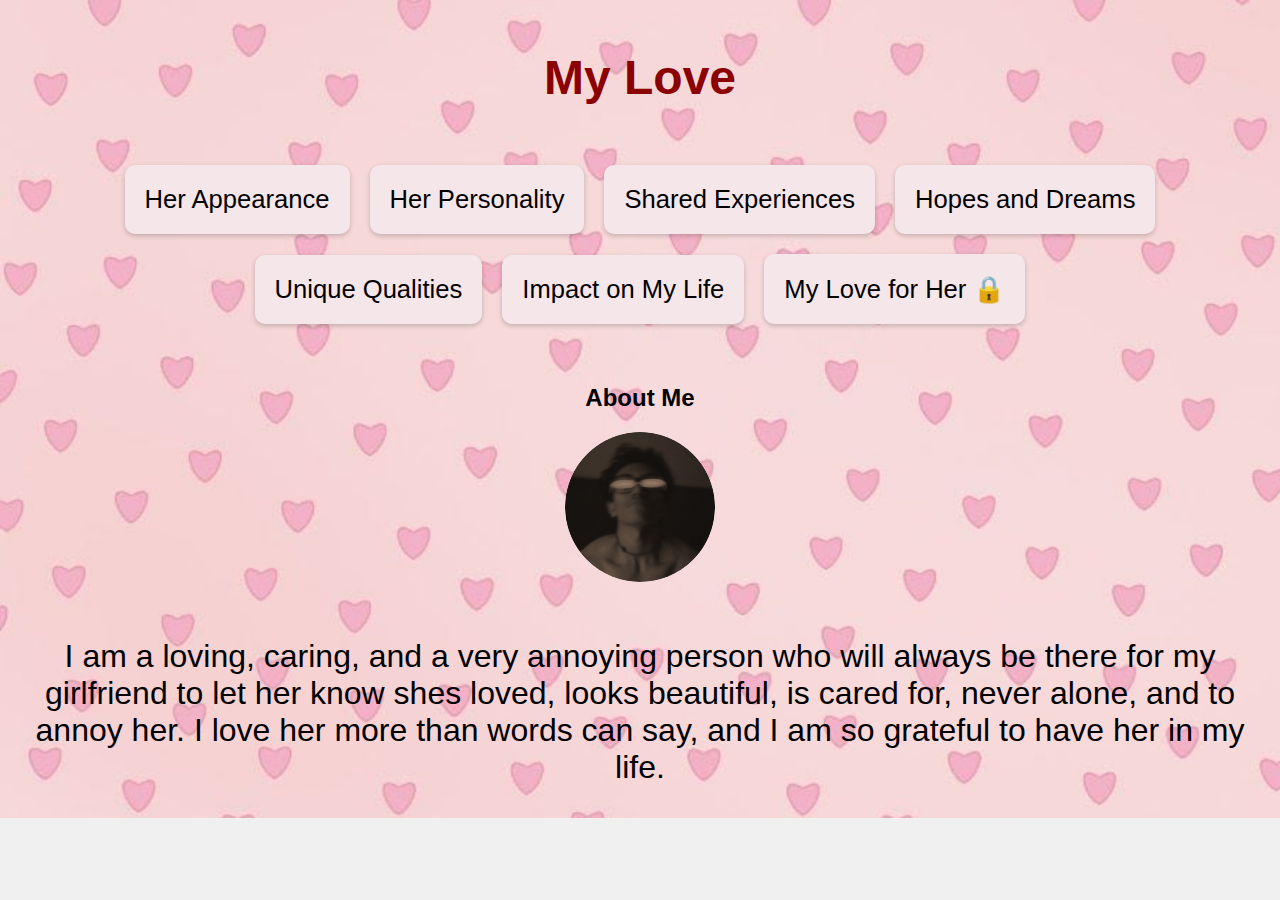
<file: index.html>
<!DOCTYPE html>
<html lang="en">
<head>
    <meta charset="UTF-8">
    <meta name="viewport" content="width=device-width, initial-scale=1.0">
    <title>My Love</title>
    <link rel="stylesheet" href="style.css">
</head>
<body>
    <header>
        <h1 class="love-title">My Love</h1>
    </header>

    <main>
        <section class="subtopics">
            <a href="appearance.html" class="subtopic">Her Appearance</a>
            <a href="personality.html" class="subtopic">Her Personality</a>
            <a href="shared-experiences.html" class="subtopic">Shared Experiences</a>
            <a href="hopes-dreams.html" class="subtopic">Hopes and Dreams</a>
            <a href="unique-qualities.html" class="subtopic">Unique Qualities</a>
            <a href="impact.html" class="subtopic">Impact on My Life</a>
            <a href="love.html" class="subtopic">My Love for Her 🔒</a>
        </section>

        <section class="about-me">
            <h2>About Me</h2>
            <img src="Images/profilepicture.jpg" alt="Profile Picture">
            <p>I am a loving, caring, and a very annoying person who will always be there for my girlfriend to let her know shes loved, looks beautiful, is cared for, never alone, and to annoy her. I love her more than words can say, and I am so grateful to have her in my life.</p>
        </section>
    </main>

    <script src="script.js"></script>
</body>
</html>
</file>
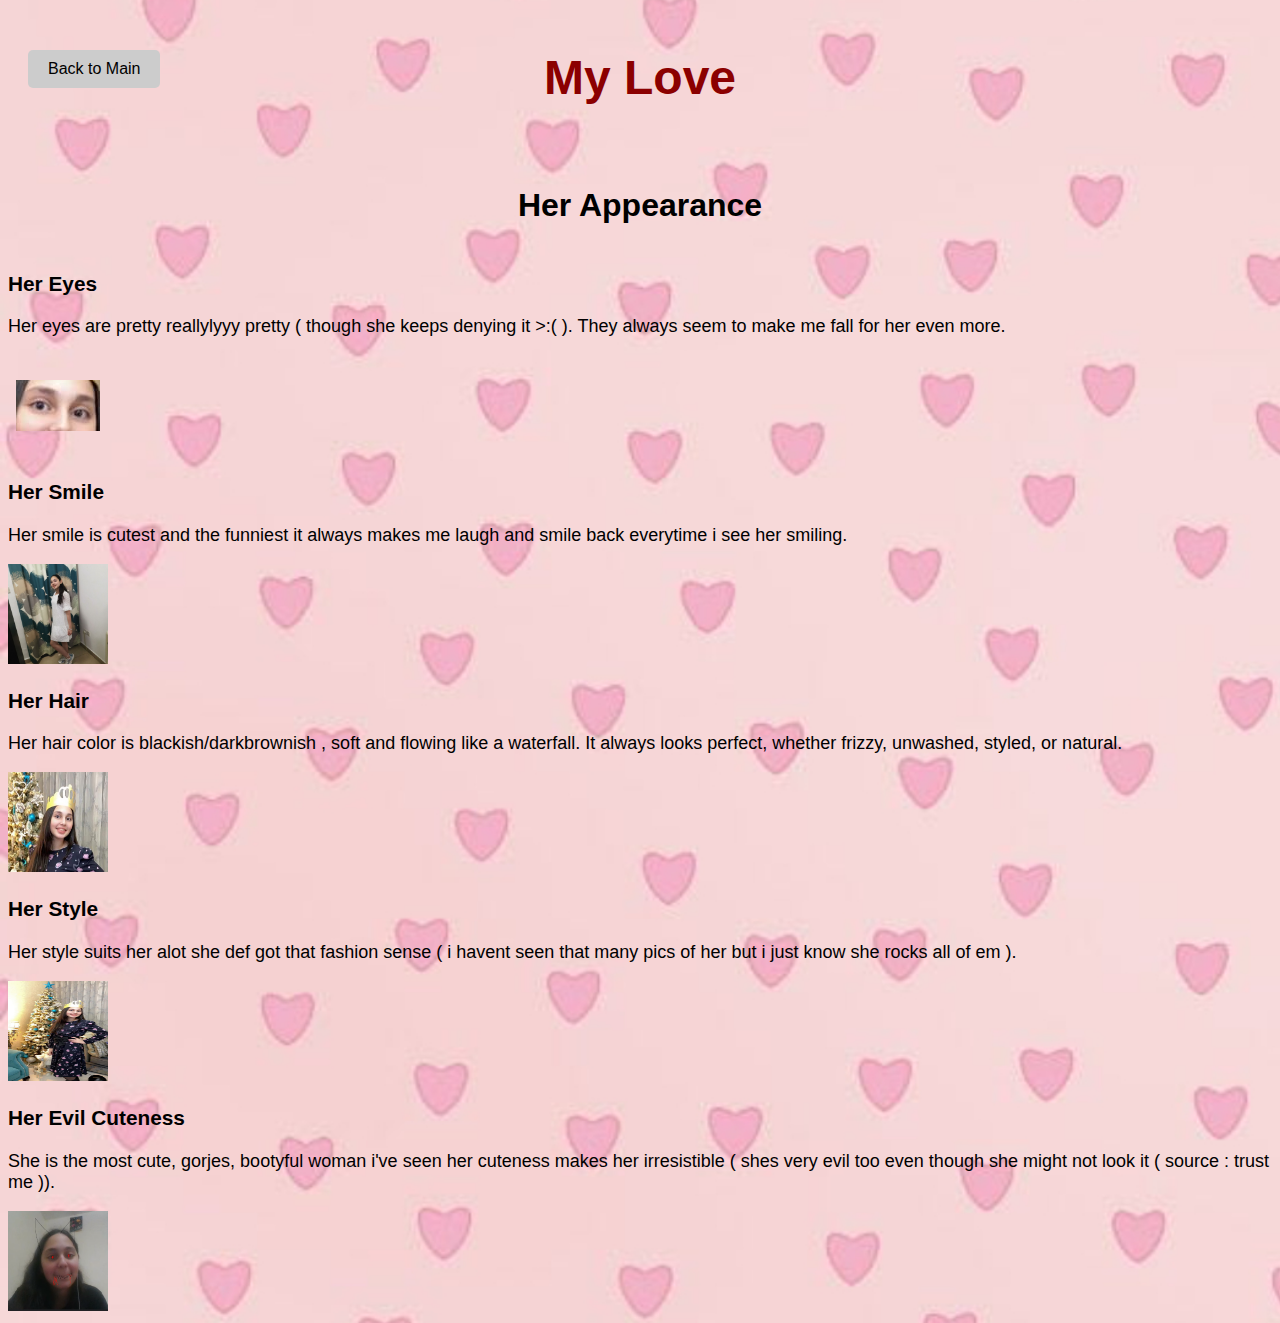
<file: appearance.html>
<!DOCTYPE html>
<html lang="en">
<head>
    <meta charset="UTF-8">
    <meta name="viewport" content="width=device-width, initial-scale=1.0">
    <title>My Love - Her Appearance</title>
    <link rel="stylesheet" href="style.css">
</head>
<body>
    <header>
        <h1 class="love-title">My Love</h1>
        <a href="index.html" class="back-button">Back to Main</a>
    </header>

    <main class="page" id="appearance">
        <h2>Her Appearance</h2>

        <section>
            <h3>Her Eyes</h3>
            <p>Her eyes are pretty reallylyyy pretty ( though she keeps denying it >:( ). They always seem to make me fall for her even more.</p>
            <img src="Images/eyes.png" alt="Her eyes">
        </section>

        <section>
            <h3>Her Smile</h3>
            <p>Her smile is cutest and the funniest it always makes me laugh and smile back everytime i see her smiling.</p>
            <img src="Images/image.png" alt="Her smile">
        </section>

        <section>
            <h3>Her Hair</h3>
            <p>Her hair color is blackish/darkbrownish , soft and flowing like a waterfall. It always looks perfect, whether frizzy, unwashed, styled, or natural.</p>
            <img src="Images/Hair.png" alt="Her hair">
        </section>

        <section>
            <h3>Her Style</h3>
            <p>Her style suits her alot she def got that fashion sense ( i havent seen that many pics of her but i just know she rocks all of em ).</p>
            <img src="Images/style.png" alt="Her style">
        </section>

        <section>
            <h3>Her Evil Cuteness</h3>
            <p>She is the most cute, gorjes, bootyful woman i've seen her cuteness makes her irresistible ( shes very evil too even though she might not look it ( source : trust me )).</p>
            <img src="Images/EvilCuteness.png" alt="Her Evil Cuteness">
        </section>
    </main>

    <script>
        // Page transitions using Circle Zoom/Fade In animation
        const pages = document.querySelectorAll('.page');
        const backButton = document.querySelector('.back-button');

        pages.forEach(page => {
            page.addEventListener('click', (event) => {
                event.preventDefault();
                const nextPage = document.getElementById(event.target.href.slice(1));

                nextPage.classList.add('active');
                nextPage.classList.add('fadeIn');

                setTimeout(() => {
                    nextPage.classList.remove('fadeIn');
                }, 500);
            });
        });

        backButton.addEventListener('click', () => {
            // Remove the event.preventDefault() statement
            window.location.href = 'index.html';
        });
    </script>
</body>
</html>
</file>
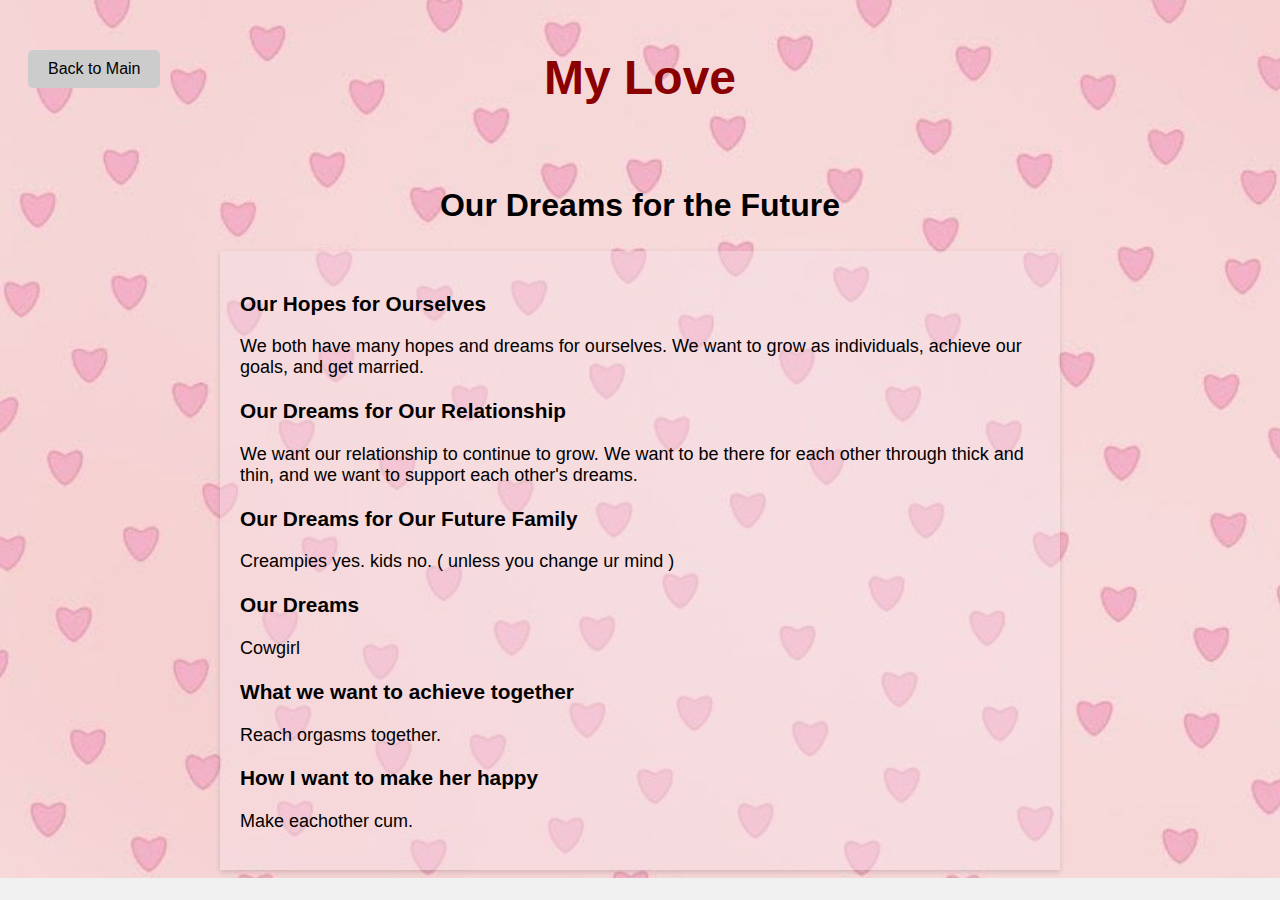
<file: hopes-dreams.html>
<!DOCTYPE html>
<html lang="en">
<head>
  <meta charset="UTF-8">
  <meta name="viewport" content="width=device-width, initial-scale=1.0">
  <title>My Love - Hopes and Dreams</title>
  <link rel="stylesheet" href="style.css">
  <script src="script.js"></script>
</head>
<body>
  <header>
    <h1 class="love-title">My Love</h1>
    <a href="index.html" class="back-button">Back to Main</a>
  </header>

  <main class="page" id="hopes-dreams">
    <h2>Our Dreams for the Future</h2>

    <section class="text-box">
      <h3>Our Hopes for Ourselves</h3>
      <p>We both have many hopes and dreams for ourselves. We want to grow as individuals, achieve our goals, and get married.</p>

      <h3>Our Dreams for Our Relationship</h3>
      <p>We want our relationship to continue to grow. We want to be there for each other through thick and thin, and we want to support each other's dreams.</p>

      <h3>Our Dreams for Our Future Family</h3>
      <p>Creampies yes. kids no. ( unless you change ur mind )</p>

      <h3>Our Dreams</h3>
      <p>Cowgirl</p>

      <h3>What we want to achieve together</h3>
      <p>Reach orgasms together.</p>

      <h3>How I want to make her happy</h3>
      <p>Make eachother cum.</p>
    </section>
  </main>

  <script src="script.js"></script>
</body>
</html>
</file>
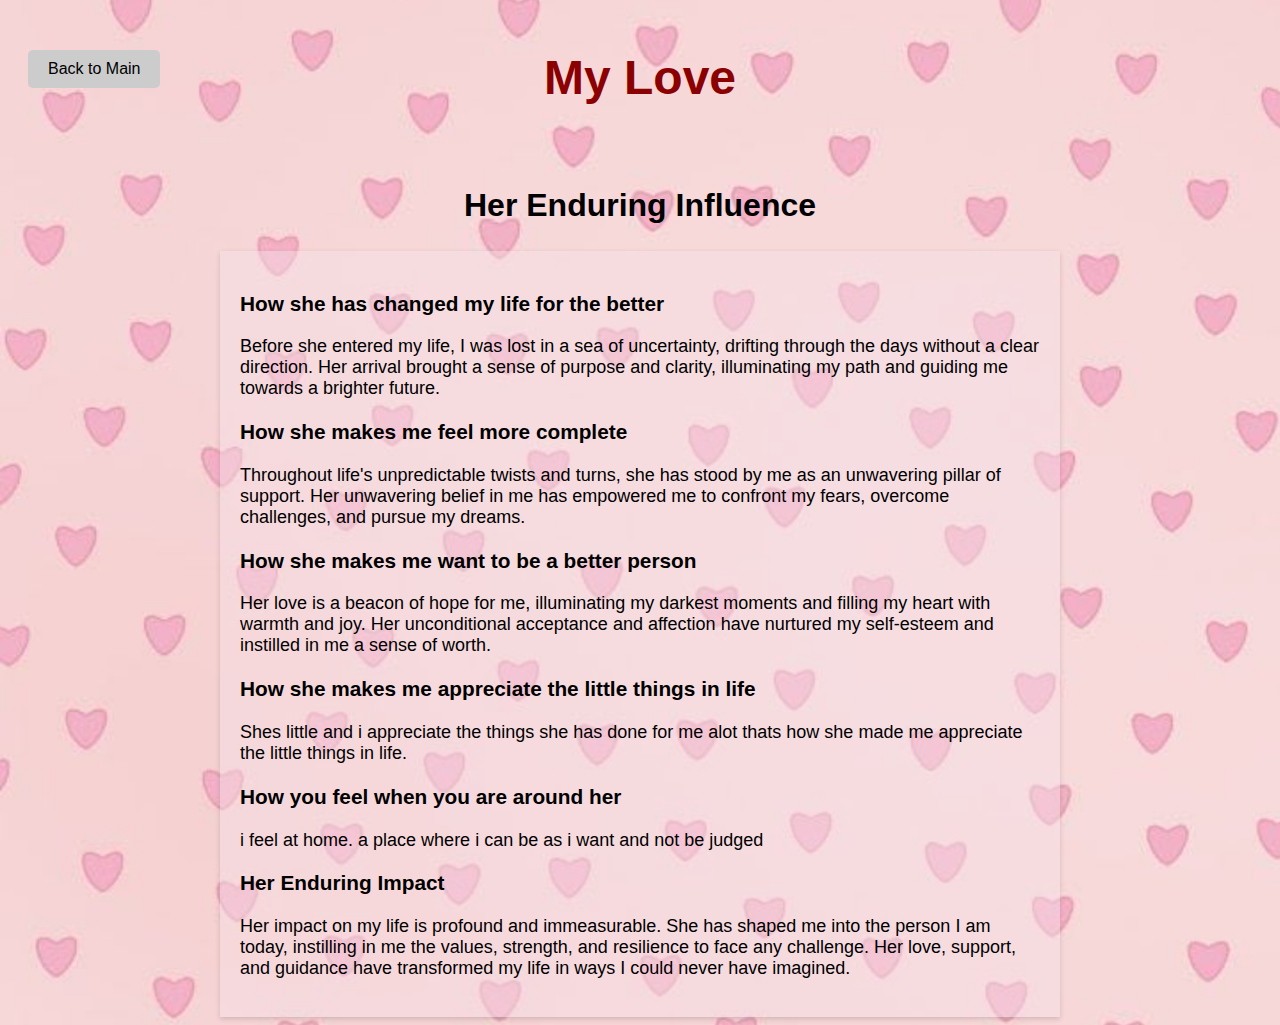
<file: impact.html>
<!DOCTYPE html>
<html lang="en">
<head>
  <meta charset="UTF-8">
  <meta name="viewport" content="width=device-width, initial-scale=1.0">
  <title>My Love</title>
  <link rel="stylesheet" href="style.css">
  <script src="script.js"></script>
</head>
<body>
  <header>
    <h1 class="love-title">My Love</h1>
    <a href="index.html" class="back-button">Back to Main</a>
  </header>

  <main class="page" id="impact-life">
    <h2>Her Enduring Influence</h2>

    <section class="text-box">
      <h3>How she has changed my life for the better</h3>
      <p>Before she entered my life, I was lost in a sea of uncertainty, drifting through the days without a clear direction. Her arrival brought a sense of purpose and clarity, illuminating my path and guiding me towards a brighter future.</p>

      <h3>How she makes me feel more complete</h3>
      <p>Throughout life's unpredictable twists and turns, she has stood by me as an unwavering pillar of support. Her unwavering belief in me has empowered me to confront my fears, overcome challenges, and pursue my dreams.</p>

      <h3>How she makes me want to be a better person</h3>
      <p>Her love is a beacon of hope for me, illuminating my darkest moments and filling my heart with warmth and joy. Her unconditional acceptance and affection have nurtured my self-esteem and instilled in me a sense of worth.</p>

      <h3>How she makes me appreciate the little things in life</h3>
      <p>Shes little and i appreciate the things she has done for me alot thats how she made me appreciate the little things in life. </p>

      <h3>How you feel when you are around her</h3>
      <p>i feel at home. a place where i can be as i want and not be judged</p>

      <h3>Her Enduring Impact</h3>
      <p>Her impact on my life is profound and immeasurable. She has shaped me into the person I am today, instilling in me the values, strength, and resilience to face any challenge. Her love, support, and guidance have transformed my life in ways I could never have imagined.</p>
    </section>
  </main>

  <script src="script.js"></script>
</body>
</html>
</file>
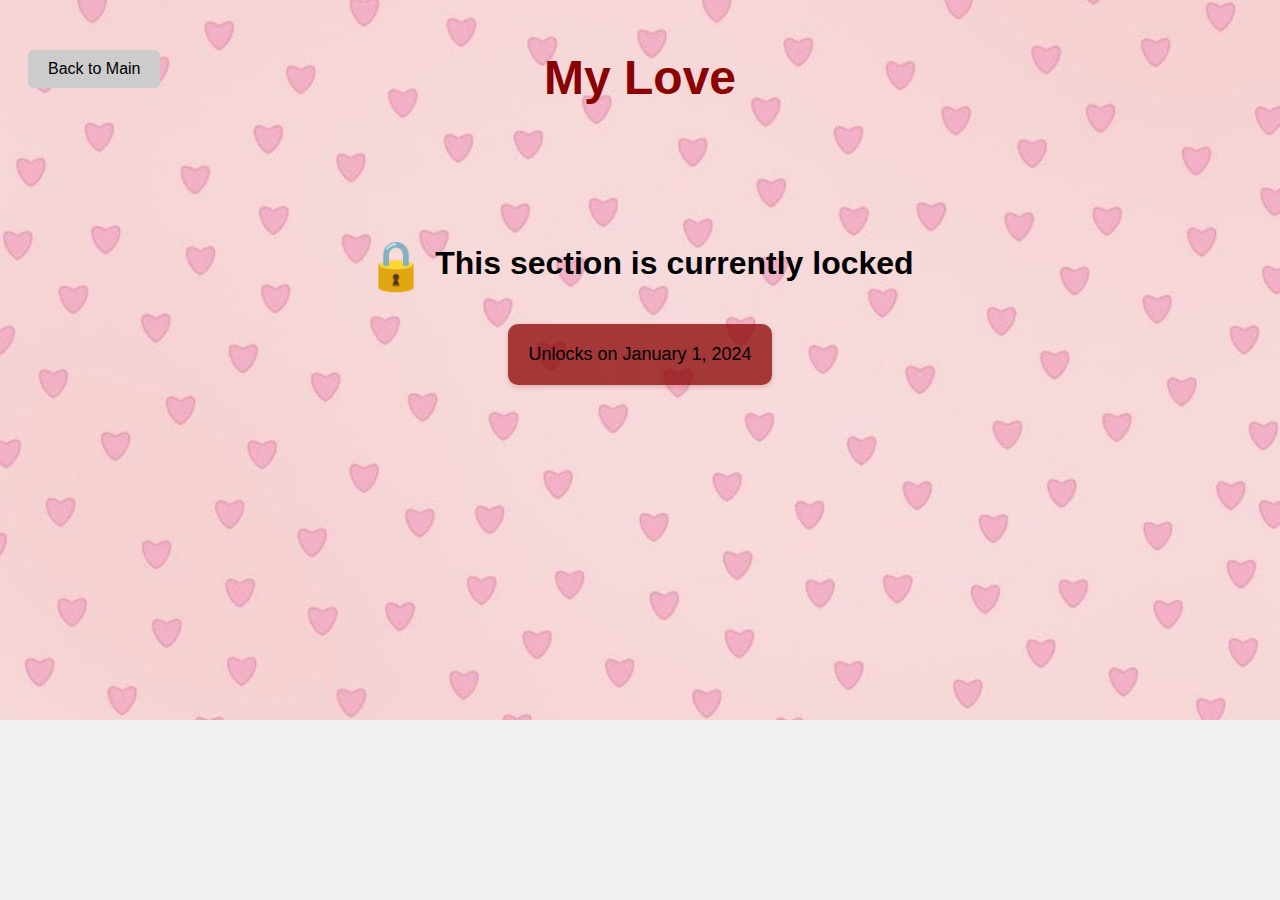
<file: love.html>
<!DOCTYPE html>
<html lang="en">
<head>
  <meta charset="UTF-8">
  <meta name="viewport" content="width=device-width, initial-scale=1.0">
  <title>My Love</title>
  <link rel="stylesheet" href="style.css">
  <script src="script.js"></script>
</head>
<body>
  <header>
    <h1 class="love-title">My Love</h1>
    <a href="index.html" class="back-button">Back to Main</a>
  </header>

  <main class="page" id="love">
    <div class="locked-section">
      <h2 class="locked-message" id="lockedMessage">
        <span class="lock-emoji">🔒</span>
        This section is currently locked
      </h2>
      <p class="unlock-date" id="unlockDate">Unlocks on January 1, 2024</p>
    </div>

    <section class="hidden-content" id="hiddenContent">
      <p>Hehe made you wait a month and 10 days for nothing :) jk i love you alot babe alot more than words can say :3 you are the best litreally the best and dont deny this :D mwah. ( edit after we ended it ) Hello my love ofcourse i still love you alot :sob: i really never stopped and i wont ever thats a promise i made yk okay so i dont know when im gonna tell you about but i have a new surprise for you inside the surprise i want you to join this server i have : https://discord.gg/mbCVYZVdjc. okay yes thats it and happy new years i love you alot mwah ngl i hope we can get back sometime in the future i realyyy do hope that  </p>
    </section>
  </main>

  <script src="Unlock.js"></script>
</body>
</html>
</file>
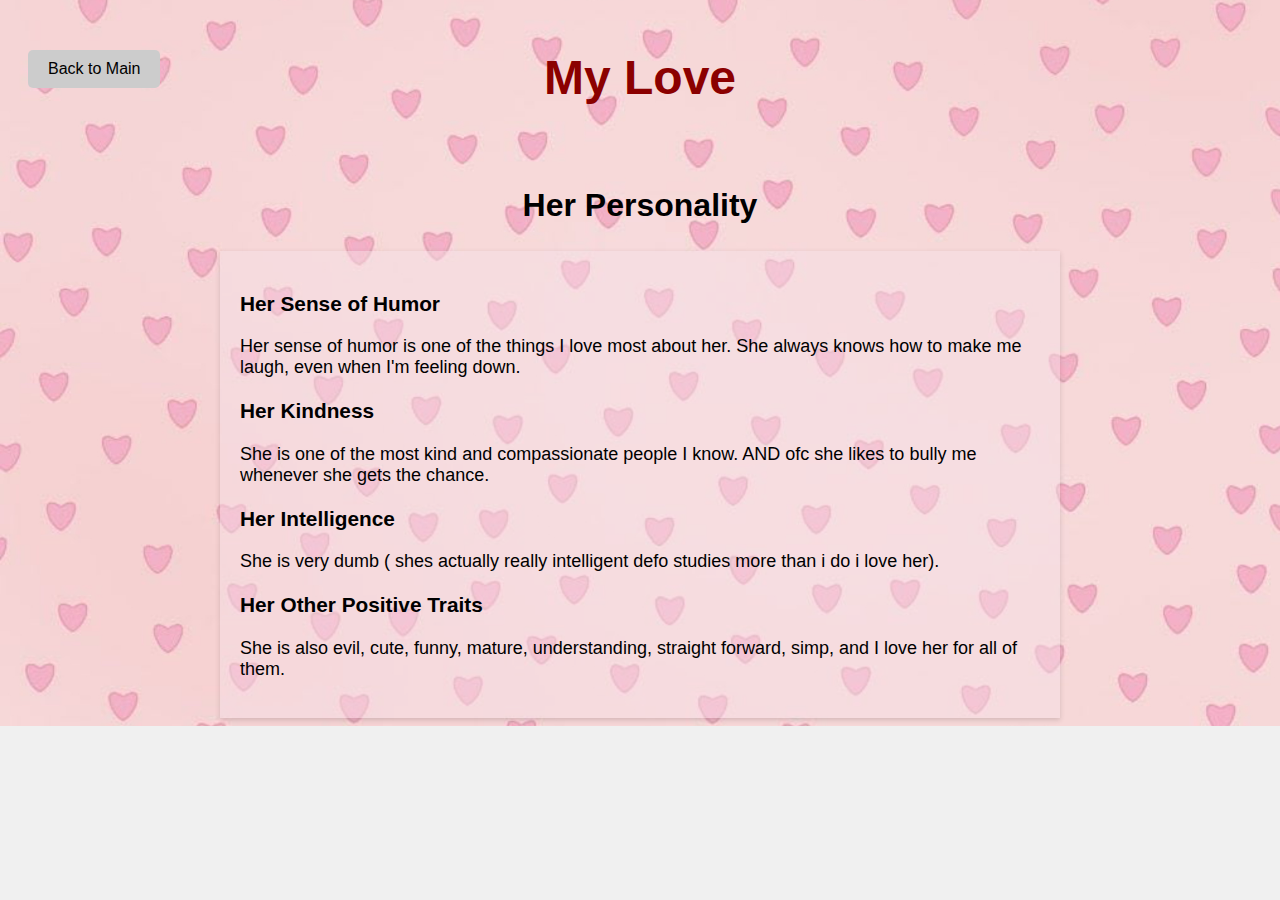
<file: personality.html>
<!DOCTYPE html>
<html lang="en">
<head>
  <meta charset="UTF-8">
  <meta name="viewport" content="width=device-width, initial-scale=1.0">
  <title>My Love - Her Personality</title>
  <link rel="stylesheet" href="style.css">
  <script src="script.js"></script> </head>
<body>
  <header>
    <h1 class="love-title">My Love</h1>
    <a href="index.html" class="back-button">Back to Main</a>
  </header>

  <main class="page" id="personality">
    <h2>Her Personality</h2>

    <section class ="text-box">
      <h3>Her Sense of Humor</h3>
      <p>Her sense of humor is one of the things I love most about her. She always knows how to make me laugh, even when I'm feeling down.</p>

      <h3>Her Kindness</h3>
      <p>She is one of the most kind and compassionate people I know. AND ofc she likes to bully me whenever she gets the chance.</p>
      
      <h3>Her Intelligence</h3>
      <p>She is very dumb ( shes actually really intelligent defo studies more than i do i love her).</p>
      
      <h3>Her Other Positive Traits</h3>
      <p>She is also evil, cute, funny, mature, understanding, straight forward, simp, and I love her for all of them.</p>
    </section>
  </main>

  <script src="script.js"></script>
</body>
</html>
</file>
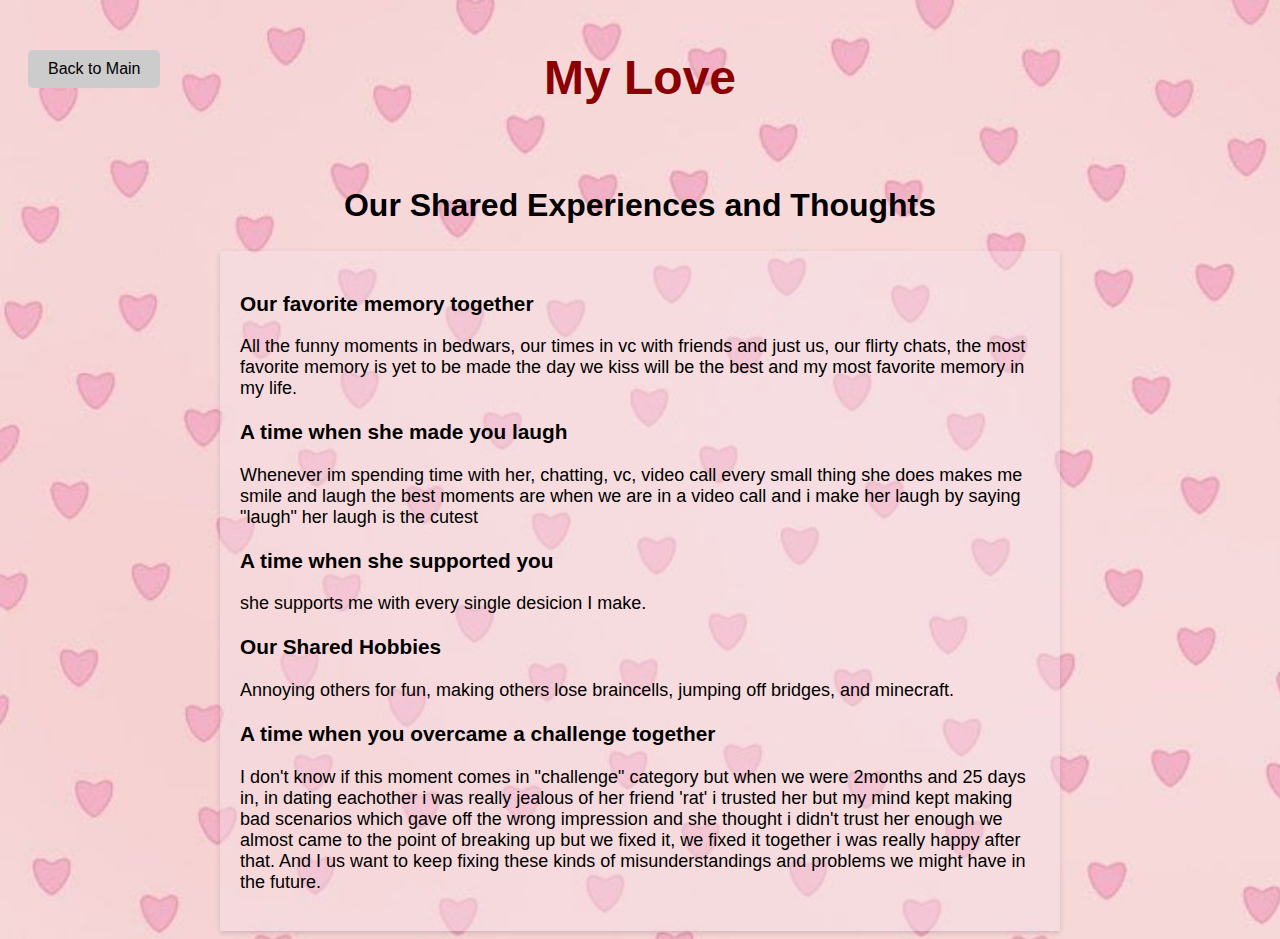
<file: shared-experiences.html>
<!DOCTYPE html>
<html lang="en">
<head>
  <meta charset="UTF-8">
  <meta name="viewport" content="width=device-width, initial-scale=1.0">
  <title>My Love - Shared Experiences</title>
  <link rel="stylesheet" href="style.css">
  <script src="script.js"></script>
</head>
<body>
  <header>
    <h1 class="love-title">My Love</h1>
    <a href="index.html" class="back-button">Back to Main</a>
  </header>

  <main class="page" id="shared-experiences">
    <h2>Our Shared Experiences and Thoughts</h2>

    <section class="text-box">
      <h3>Our favorite memory together</h3>
      <p>All the funny moments in bedwars, our times in vc with friends and just us, our flirty chats, the most favorite memory is yet to be made the day we kiss will be the best and my most favorite memory in my life.</p>



      <h3>A time when she made you laugh</h3>
      <p>Whenever im spending time with her, chatting, vc, video call every small thing she does makes me smile and laugh the best moments are when we are in a video call and i make her laugh by saying "laugh" her laugh is the cutest </p>



      <h3>A time when she supported you</h3>
      <p>she supports me with every single desicion I make.</p>



      <h3>Our Shared Hobbies</h3>
      <p>Annoying others for fun, making others lose braincells, jumping off bridges, and minecraft. </p>



      <h3>A time when you overcame a challenge together</h3>
      <p>I don't know if this moment comes in "challenge" category but when we were 2months and 25 days in, in dating eachother i was really jealous of her friend 'rat' i trusted her but my mind kept making bad scenarios which gave off the wrong impression and she thought i didn't trust her enough we almost came to the point of breaking up but we fixed it, we fixed it together i was really happy after that. And I us want to keep fixing these kinds of misunderstandings and problems we might have in the future.</p>
    </section>
  </main>

  <script src="script.js"></script>
</body>
</html>
</file>
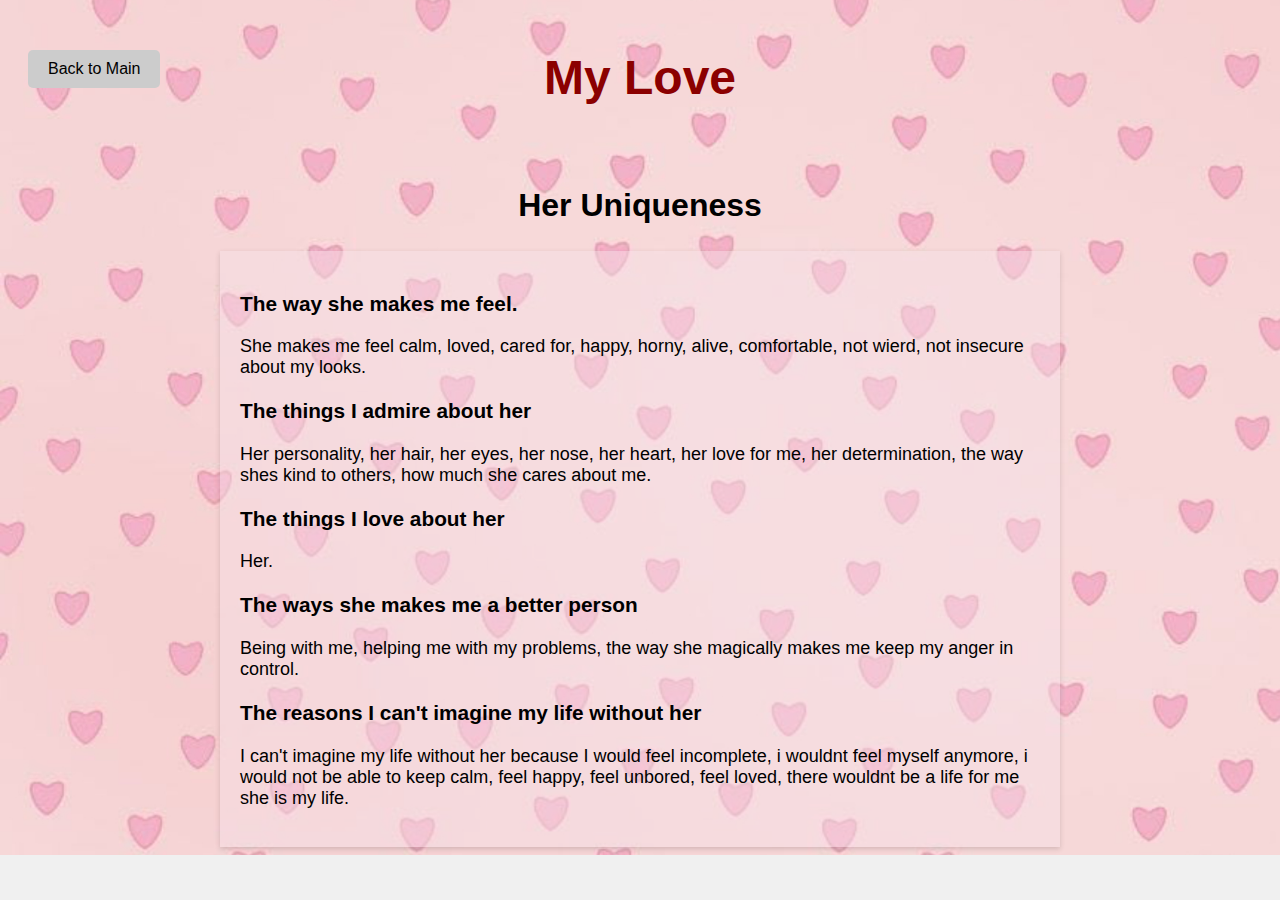
<file: unique-qualities.html>
<!DOCTYPE html>
<html lang="en">
<head>
  <meta charset="UTF-8">
  <meta name="viewport" content="width=device-width, initial-scale=1.0">
  <title>My Love - Unique Qualities</title>
  <link rel="stylesheet" href="style.css">
  <script src="script.js"></script>
</head>
<body>
  <header>
    <h1 class="love-title">My Love</h1>
    <a href="index.html" class="back-button">Back to Main</a>
  </header>

  <main class="page" id="unique-qualities">
    <h2>Her Uniqueness</h2>

    <section class="text-box">
      <h3>The way she makes me feel.</h3>
      <p>She makes me feel calm, loved, cared for, happy, horny, alive, comfortable, not wierd, not insecure about my looks.</p>

      <h3>The things I admire about her</h3>
      <p>Her personality, her hair, her eyes, her nose, her heart, her love for me, her determination, the way shes kind to others, how much she cares about me.</p>

      <h3>The things I love about her</h3>
      <p>Her.</p>

      <h3>The ways she makes me a better person</h3>
      <p>Being with me, helping me with my problems, the way she magically makes me keep my anger in control.</p>

      <h3>The reasons I can't imagine my life without her</h3>
      <p>I can't imagine my life without her because I would feel incomplete, i wouldnt feel myself anymore, i would not be able to keep calm, feel happy, feel unbored, feel loved, there wouldnt be a life for me she is my life.</p>
    </section>
  </main>

  <script src="script.js"></script>
</body>
</html>
</file>
<file: style.css>
/* Styles for the overall body and general elements */

    body {
        background-image: url("Images/HeartsBackground.jpg");
        background-repeat: no-repeat;
        background-size: cover;
        background-color: #f0f0f0;
        position: relative;
        font-family: sans-serif;
    }
    
    /* Styles for the main title "My Love" */
    
    .love-title {
        color: darkred;
        text-align: center;
        font-size: 3rem; /* Increased font size */
        margin-top: 50px;
    }
    
    /* Styles for the navigation section */
    
    .subtopics {
        display: flex;
        flex-wrap: wrap;
        justify-content: center;
        align-items: center;
        margin-top: 50px;
    }
    
    .subtopic {
        display: inline-block;
        margin: 10px;
        padding: 20px;
        border-radius: 10px;
        text-align: center;
        font-size: 1.6rem;
        background-color: #f5e6ea; /* Light pink background */
        color: #000; /* Black text */
        box-shadow: 0px 2px 5px rgba(0, 0, 0, 0.2); /* Subtle shadow for depth */
        cursor: pointer; /* Make subtopics clickable */
        position: relative;
        text-decoration: none; /* Remove underline */
    }
    
    .subtopic img {
        width: 100px;
        height: 100px;
        position: absolute;
        top: 50%;
        left: 50%;
        transform: translate(-50%, -50%);
    }
    
    .subtopic:hover {
        background-color: #f5989d; /* Light purple background on hover */
    }
    
    /* Styles for the page content */
    
    .page h2 {
        color: rgb(0, 0, 0);
        text-align: center;
        font-size: 2rem; /* Increased font size */
        margin-top: 50px;
    }

    /* Styles for the pages */
    .page p {
        text-align: left;
        font-size: large; /* Increased font size */
    }

    .page h3 {
        text-align: left;
        font-size: 1.3rem;
    }
    
    .page img { /* Added .appearance class to make the selector more specific */
        width: 100px; /* Set the desired width for images in appearance section */
        height: 100px; /* Set the desired height for images in appearance section */
      }

    .page {
        display: flex;
        flex-direction: column; /* This will arrange the child elements in a column */
        align-items: left; /* This will center the child elements horizontally */
      }
      
    .text-box {
        display: inline-block;
        width: 100%; /* This will make the text box fill the entire width of the page */
        max-width: 800px; /* This will set a maximum width for the text box */
        margin: 0 auto; /* This will center the text box horizontally */
        background-color: #f6e2e76f;
        padding: 20px;
        border-radius: 10px solid #ccc;
        box-shadow: 0 2px 5px rgba(77, 53, 53, 0.2);
      }
      
    
    /* Styles for the "About Me" section */
    
    .about-me {
        text-align: center;
        margin-top: 50px;
    }

    .about-me p {
        font-size: 2rem;
    }
    
    .about-me img {
        border-radius: 50%;
        width: 150px;
        height: 150px;
        margin-bottom: 20px;
    }
    
    /* Back Button Styles */
    
    .back-button {
        position: absolute;
        top: 0;
        left: 20px;
        padding: 10px 20px;
        border-radius: 5px;
        background-color: #ccc;
        color: black;
        font-size: 1rem;
        text-decoration: none;
        transition: all 0.2s ease-in-out;
    }
    
    .back-button:hover {
        background-color: #ddd;
    }
      
      .locked-section {
        text-align: center;
        padding: 50px;
      }
      
      .locked-message {
        font-size: 2rem;
        margin-bottom: 20px;
      }
      
      .lock-emoji {
        font-size: 3rem;
        vertical-align: middle;
      }
      
      .unlock-date {
        display: inline-block;
        margin: 10px;
        padding: 20px;
        border-radius: 10px;
        text-align: center;
        font-size: 1.6rem;
        background-color: #8a0404c1; /* Light pink background */
        color: #000000; /* Black text */
        box-shadow: 0px 2px 5px rgba(128, 4, 4, 0.2); /* Subtle shadow for depth */
      }

      .unlock-date:hover {
        background-color: #831f1fcf;
      }
      
      .hidden-content {
        display: inline-block;
        font-size: 1.6rem;
        width: 150px; /* This will make the text box fill the entire width of the page */
        max-width: 800px; /* This will set a maximum width for the text box */
        margin: 0 auto; /* This will center the text box horizontally */
        color: #000000;
        background-color: #e7adbb6f;
        padding: 90px;
        border-radius: 10px solid #ccc;
        box-shadow: 0 2px 5px rgba(77, 53, 53, 0.2);
        display: none; /* Initially hide the unlocked content */
      }
</file>
